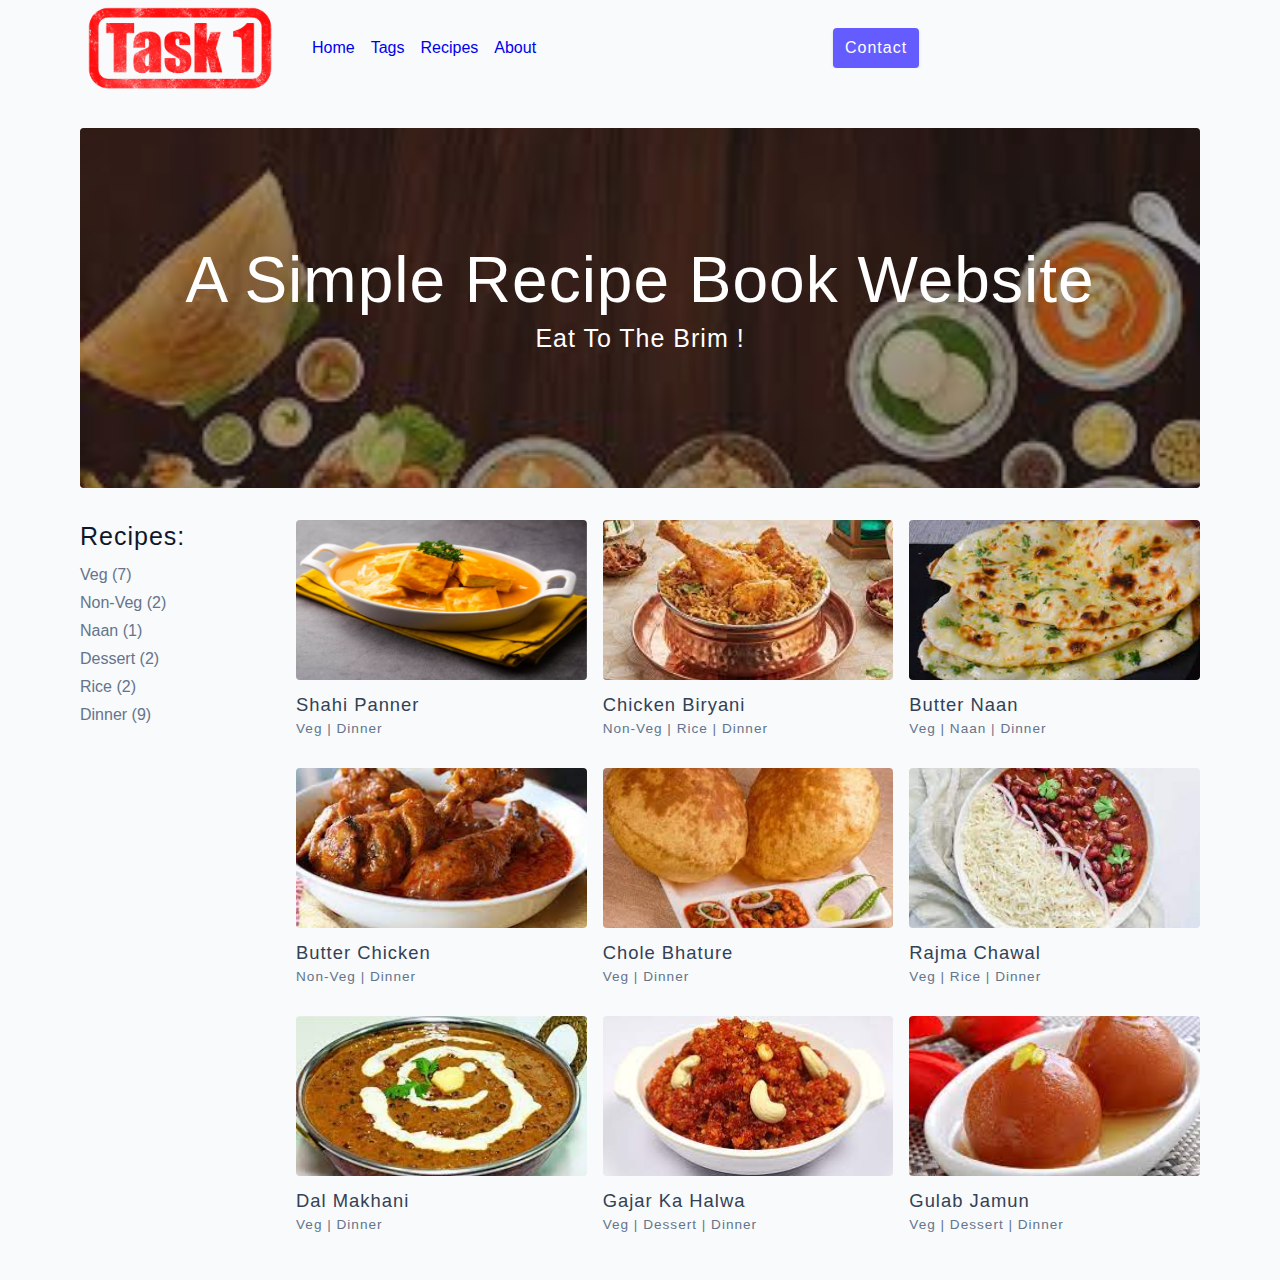
<file: Task1/index.html>
<!DOCTYPE html>
<html lang="en">
  <head>
    <meta charset="UTF-8" />
    <meta http-equiv="X-UA-Compatible" content="IE=edge" />
    <meta name="viewport" content="width=device-width, initial-scale=1.0" />
    <title>Task 1</title>
    
    <!-- normalize -->
    <link rel="stylesheet" href="./css/normalize.css" />
    <!-- font-awesome -->
    <link
      rel="stylesheet"
      href="https://cdnjs.cloudflare.com/ajax/libs/font-awesome/5.14.0/css/all.min.css"
    />
    <!-- main css -->
    <link rel="stylesheet" href="./css/styles.css" />
  </head>
  <body>
    <!-- nav  -->
    <nav class="navbar">
      <div class="nav-center">
        <div class="nav-header">
          <a href="index.html" class="nav-logo">
            <img src="./assets/Task-1-12-3-2023.png" alt="Recipe Site" />
          </a>
          <button class="nav-btn btn">
            <i class="fas fa-align-justify"></i>
          </button>
        </div>
        <div class="links">
          <a href="index.html" class="link"> Home </a>
          <a href="tags.html" class="link"> Tags </a>
          <a href="recipes.html" class="link"> Recipes </a>
          <a href="about.html" class="link"> About </a>

          <div class=" contact-links">
            <a  class="btn"> Contact </a>
          </div>
        </div>
      </div>
    </nav>
    <!-- end of nav -->
    <!-- main -->
    <main class="page">
      <!-- header -->
      <header class="hero">
        <div class="hero-container">
          <div class="hero-text">
            <h1>A Simple Recipe Book Website</h1>
            <h4>Eat to the brim !</h4>
            
          </div>
        </div>
      </header>
      <!-- end of header -->
      <section class="recipes-container">
        <!-- tag container -->
        <div class="tags-container">
          <h4>Recipes: </h4>
          <div class="tags-list">
            <a href="tag-template1.html">Veg (7)</a>
            <a href="tag-template2.html">Non-Veg (2)</a>
            <a href="tag-template3.html">Naan (1)</a>
            <a href="tag-template4.html">Dessert (2)</a>
            <a href="tag-template5.html">Rice (2)</a>
            <a href="tag-template6.html">Dinner (9)</a>
          </div>
        </div>
        <!-- end of tag container -->
        <!-- recipes list -->
        <div class="recipes-list">
          <!-- single recipe 1-->
          <a href="single-recipe.html" class="recipe">
            <img
              src="./assets/recipes/06_2023-shahi_panner_recipe.jpeg"
              class="img recipe-img"
              alt=""
            />
            <h5>Shahi Panner</h5>
            <p>Veg | Dinner</p>
          </a>
          <!-- end of single recipe 1-->
          <!-- single recipe 2-->
        <a href="single-recipe.html" class="recipe">
          <img
            src="./assets/recipes/Chicken-Biryani.jpeg"
            class="img recipe-img"
            alt=""
          />
          <h5>Chicken Biryani</h5>
          <p>Non-Veg | Rice | Dinner</p>
        </a>
        <!-- end of single recipe 2-->
          <!-- single recipe 3-->
          <a href="single-recipe.html" class="recipe">
            <img
              src="./assets/recipes/Butter-Naan.jpeg"
              class="img recipe-img"
              alt=""
            />
            <h5>Butter Naan</h5>
            <p>Veg | Naan | Dinner</p>
          </a>
          <!-- end of single recipe 3-->
          <!-- single recipe 4-->
          <a href="single-recipe.html" class="recipe">
            <img
              src="./assets/recipes/Butter-Chicken.jpeg"
              class="img recipe-img"
              alt=""
            />
            <h5>Butter Chicken</h5>
            <p>Non-Veg | Dinner</p>
          </a>
          <!-- end of single recipe 4-->
        
        <!-- single recipe 5-->
        <a href="single-recipe.html" class="recipe">
          <img
            src="./assets/recipes/Chole-Bhature.jpeg"
            class="img recipe-img"
            alt=""
          />
          <h5>Chole Bhature</h5>
          <p>Veg | Dinner</p>
        </a>
        <!-- end of single recipe5 -->
        <!-- single recipe 6-->
        <a href="single-recipe.html" class="recipe">
          <img
            src="./assets/recipes/Rajma-Chawal.jpeg"
            class="img recipe-img"
            alt=""
          />
          <h5>Rajma Chawal</h5>
          <p>Veg | Rice | Dinner</p>
        </a>
        <!-- end of single recipe 6-->
        <!-- single recipe 7-->
        <a href="single-recipe.html" class="recipe">
          <img
            src="./assets/recipes/Dal-Makhani.jpeg"
            class="img recipe-img"
            alt=""
          />
          <h5>Dal Makhani</h5>
          <p>Veg | Dinner</p>
        </a>
        <!-- end of single recipe 7-->
        <!-- single recipe 8-->
        <a href="single-recipe.html" class="recipe">
          <img
            src="./assets/recipes/Gajar-ka-Halwa.jpeg"
            class="img recipe-img"
            alt=""
          />
          <h5>Gajar ka Halwa</h5>
          <p>Veg | Dessert | Dinner</p>
        </a>
        <!-- end of single recipe 8-->
        <!-- single recipe 9-->
        <a href="single-recipe.html" class="recipe">
          <img
            src="./assets/recipes/Gulab-Jamun.jpeg"
            class="img recipe-img"
            alt=""
          />
          <h5>Gulab Jamun</h5>
          <p>Veg | Dessert | Dinner</p>
        </a>
        <!-- end of single recipe 9-->
      </section>
    </main>
    <!-- end of main -->
    <script src="js\script.js"></script>
  </body>
</html>
</file>
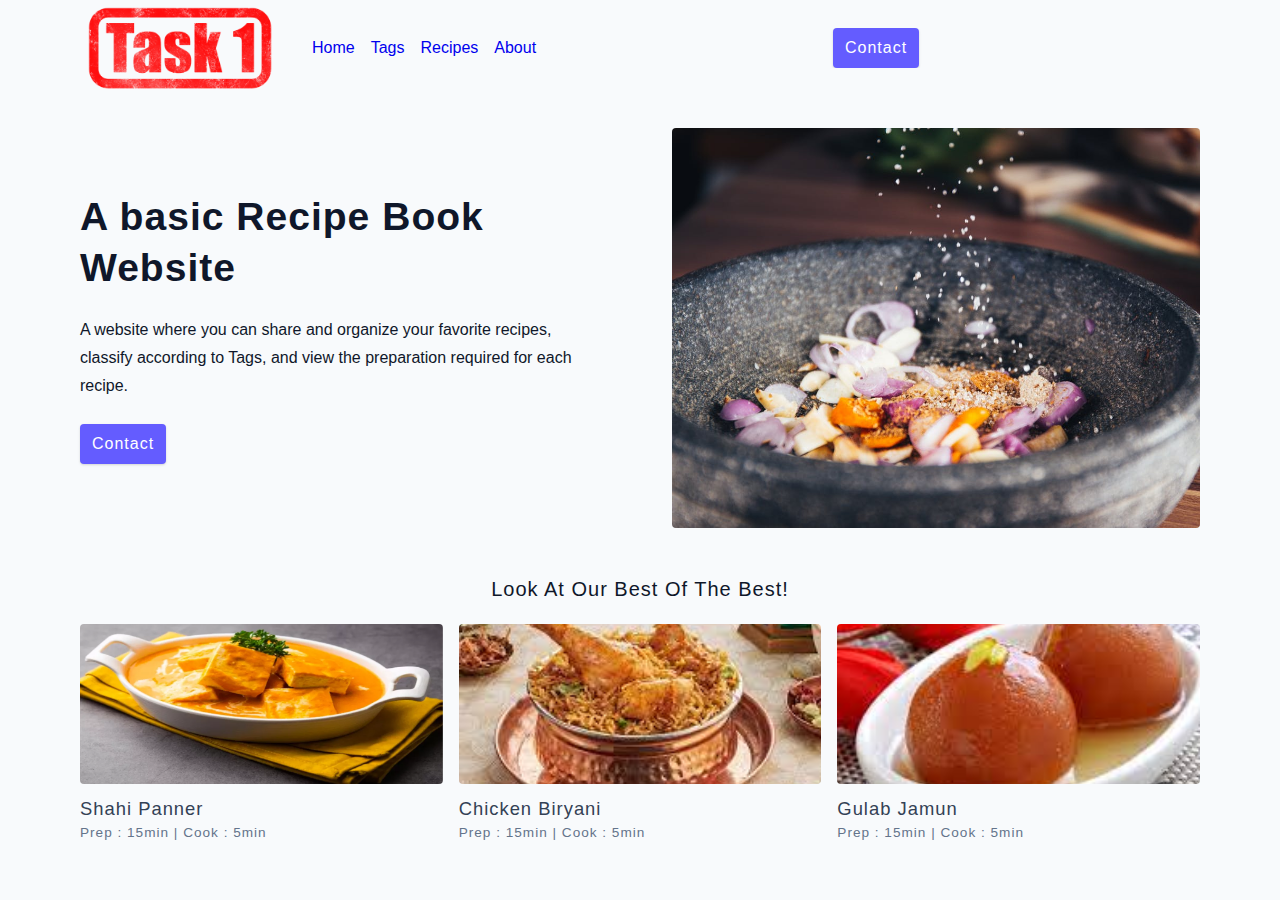
<file: Task1/about.html>
<!DOCTYPE html>
<html lang="en">
  <head>
    <meta charset="UTF-8" />
    <meta http-equiv="X-UA-Compatible" content="IE=edge" />
    <meta name="viewport" content="width=device-width, initial-scale=1.0" />
    <title>About</title>
    <!-- normalize -->
    <link rel="stylesheet" href="./css/normalize.css" />
    <!-- font-awesome -->
    <link
      rel="stylesheet"
      href="https://cdnjs.cloudflare.com/ajax/libs/font-awesome/5.14.0/css/all.min.css"
    />
    <!-- main css -->
    <link rel="stylesheet" href="./css/styles.css" />
  </head>
  <body>
    <!-- nav  -->
    <nav class="navbar">
      <div class="nav-center">
        <div class="nav-header">
          <a href="index.html" class="nav-logo">
            <img src="./assets/Task-1-12-3-2023.png" alt="Recipe Site" />
          </a>
          <button class="nav-btn btn">
            <i class="fas fa-align-justify"></i>
          </button>
        </div>
        <div class="links">
          <a href="index.html" class="link"> Home </a>
          <a href="tags.html" class="link"> Tags </a>
          <a href="recipes.html" class="link"> Recipes </a>
          <a href="about.html" class="link"> About </a>

          <div class=" contact-links">
            <a class="btn"> Contact </a>
          </div>
        </div>
      </div>
    </nav>
    <!-- end of nav -->
    <main class="page">
      <section class="about-page">
        <article>
          <h2>A basic Recipe Book Website</h2>
          <p>
            A website where you can share and organize your
            favorite recipes, classify according to Tags, and view the preparation required
            for each recipe.
          </p>
          <a class="btn"> contact </a>
        </article>
        <!-- needs fixes -->
        <img
          src="./assets/about.jpeg"
          alt="Person Pouring Salt in Bowl"
          class="img about-img"
        />
      </section>
      <section class="featured-recipes">
        <h5 class="featured-title">Look At our Best of the Best!</h5>
        <div class="recipes-list">
          <!-- single recipe 1-->
          <a href="single-recipe.html" class="recipe">
            <img
              src="./assets/recipes/06_2023-shahi_panner_recipe.jpeg"
              class="img recipe-img"
              alt=""
            />
            <h5>Shahi Panner</h5>
            <p>Prep : 15min | Cook : 5min</p>
          </a>
          <!-- end of single recipe 1-->
          <!-- single recipe 2-->
        <a href="single-recipe.html" class="recipe">
          <img
            src="./assets/recipes/Chicken-Biryani.jpeg"
            class="img recipe-img"
            alt=""
          />
          <h5>Chicken Biryani</h5>
          <p>Prep : 15min | Cook : 5min</p>
        </a>
        <!-- end of single recipe 2-->
          <!-- single recipe 9-->
        <a href="single-recipe.html" class="recipe">
          <img
            src="./assets/recipes/Gulab-Jamun.jpeg"
            class="img recipe-img"
            alt=""
          />
          <h5>Gulab Jamun</h5>
          <p>Prep : 15min | Cook : 5min</p>
        </a>
        <!-- end of single recipe 9-->
        </div>
      </section>
    </main>
    <script src="./js/script.js"></script>
  </body>
</html>
</file>
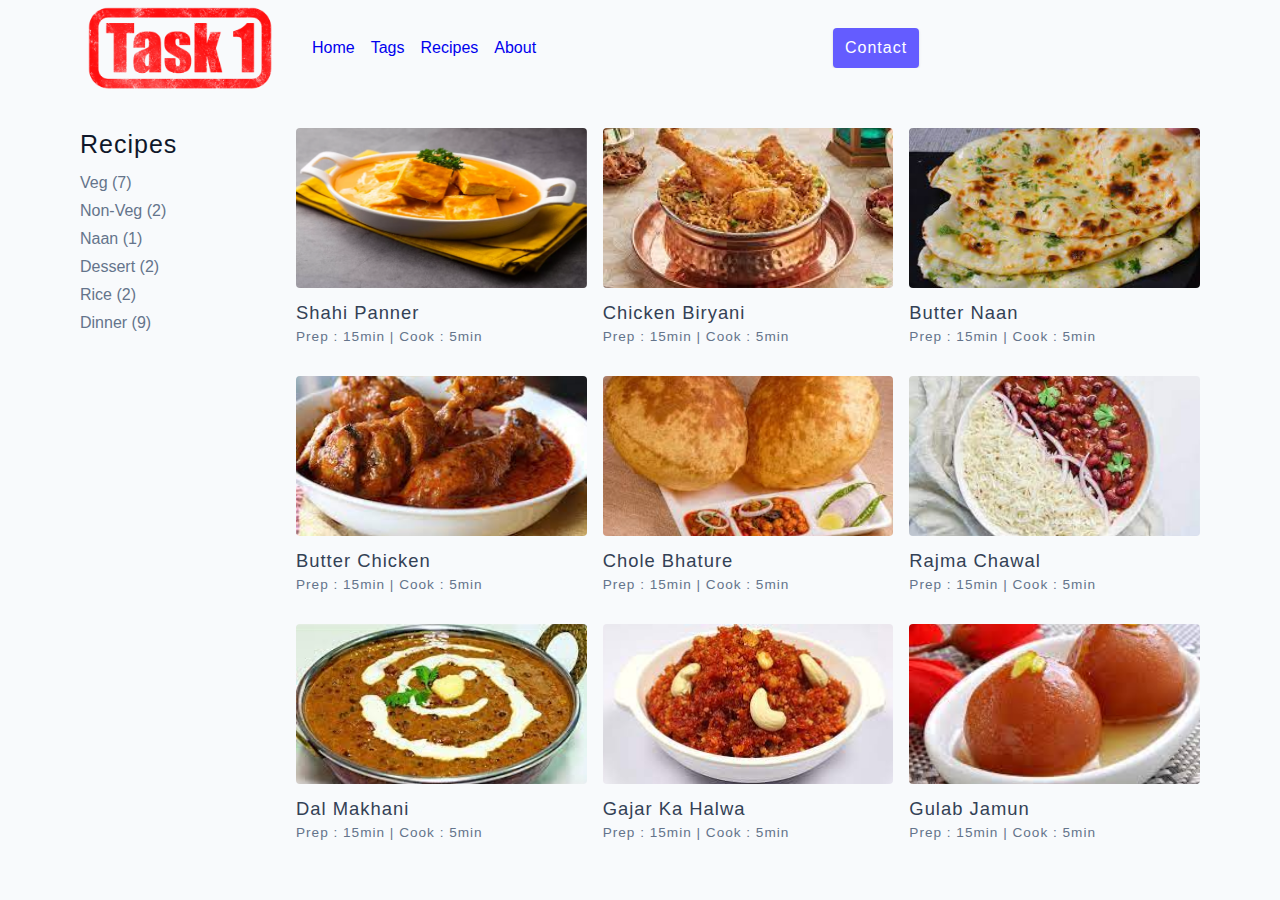
<file: Task1/recipes.html>
<!DOCTYPE html>
<html lang="en">
  <head>
    <meta charset="UTF-8" />
    <meta http-equiv="X-UA-Compatible" content="IE=edge" />
    <meta name="viewport" content="width=device-width, initial-scale=1.0" />
    <title>Recipes</title>
    <!-- favicon -->
    <link rel="shortcut icon" href="./assets/favicon.ico" type="image/x-icon" />
    <!-- normalize -->
    <link rel="stylesheet" href="./css/normalize.css" />
    <!-- font-awesome -->
    <link
      rel="stylesheet"
      href="https://cdnjs.cloudflare.com/ajax/libs/font-awesome/5.14.0/css/all.min.css"
    />
    <!-- main css -->
    <link rel="stylesheet" href="./css/styles.css" />
  </head>
  <body>
    <!-- nav  -->
    <nav class="navbar">
      <div class="nav-center">
        <div class="nav-header">
          <a href="index.html" class="nav-logo">
            <img src="./assets/Task-1-12-3-2023.png" alt="Recipe Site" />
          </a>
          <button class="nav-btn btn">
            <i class="fas fa-align-justify"></i>
          </button>
        </div>
        <div class="links">
          <a href="index.html" class="link"> Home </a>
          <a href="tags.html" class="link"> Tags </a>
          <a href="recipes.html" class="link"> Recipes </a>
          <a href="about.html" class="link"> About </a>

          <div class=" contact-links">
            <a class="btn"> Contact </a>
          </div>
        </div>
      </div>
    </nav>
    <!-- end of nav -->
    <!-- main -->
    <main class="page">
      <section class="recipes-container">
        <!-- tag container -->
        <div class="tags-container">
          <h4>recipes</h4>
          <div class="tags-list">
            <a href="tag-template1.html">Veg (7)</a>
            <a href="tag-template2.html">Non-Veg (2)</a>
            <a href="tag-template3.html">Naan (1)</a>
            <a href="tag-template4.html">Dessert (2)</a>
            <a href="tag-template5.html">Rice (2)</a>
            <a href="tag-template6.html">Dinner (9)</a>
          </div>
        </div>
        <!-- end of tag container -->
        <!-- recipes list -->
        <div class="recipes-list">
          <!-- single recipe 1-->
          <a href="single-recipe.html" class="recipe">
            <img
              src="./assets/recipes/06_2023-shahi_panner_recipe.jpeg"
              class="img recipe-img"
              alt=""
            />
            <h5>Shahi Panner</h5>
            <p>Prep : 15min | Cook : 5min</p>
          </a>
          <!-- end of single recipe 1-->
          <!-- single recipe 2-->
        <a href="single-recipe.html" class="recipe">
          <img
            src="./assets/recipes/Chicken-Biryani.jpeg"
            class="img recipe-img"
            alt=""
          />
          <h5>Chicken Biryani</h5>
          <p>Prep : 15min | Cook : 5min</p>
        </a>
        <!-- end of single recipe 2-->
          <!-- single recipe 3-->
          <a href="single-recipe.html" class="recipe">
            <img
              src="./assets/recipes/Butter-Naan.jpeg"
              class="img recipe-img"
              alt=""
            />
            <h5>Butter Naan</h5>
            <p>Prep : 15min | Cook : 5min</p>
          </a>
          <!-- end of single recipe 3-->
          <!-- single recipe 4-->
          <a href="single-recipe.html" class="recipe">
            <img
              src="./assets/recipes/Butter-Chicken.jpeg"
              class="img recipe-img"
              alt=""
            />
            <h5>Butter Chicken</h5>
            <p>Prep : 15min | Cook : 5min</p>
          </a>
          <!-- end of single recipe 4-->
        
        <!-- single recipe 5-->
        <a href="single-recipe.html" class="recipe">
          <img
            src="./assets/recipes/Chole-Bhature.jpeg"
            class="img recipe-img"
            alt=""
          />
          <h5>Chole Bhature</h5>
          <p>Prep : 15min | Cook : 5min</p>
        </a>
        <!-- end of single recipe5 -->
        <!-- single recipe 6-->
        <a href="single-recipe.html" class="recipe">
          <img
            src="./assets/recipes/Rajma-Chawal.jpeg"
            class="img recipe-img"
            alt=""
          />
          <h5>Rajma Chawal</h5>
          <p>Prep : 15min | Cook : 5min</p>
        </a>
        <!-- end of single recipe 6-->
        <!-- single recipe 7-->
        <a href="single-recipe.html" class="recipe">
          <img
            src="./assets/recipes/Dal-Makhani.jpeg"
            class="img recipe-img"
            alt=""
          />
          <h5>Dal Makhani</h5>
          <p>Prep : 15min | Cook : 5min</p>
        </a>
        <!-- end of single recipe 7-->
        <!-- single recipe 8-->
        <a href="single-recipe.html" class="recipe">
          <img
            src="./assets/recipes/Gajar-ka-Halwa.jpeg"
            class="img recipe-img"
            alt=""
          />
          <h5>Gajar ka Halwa</h5>
          <p>Prep : 15min | Cook : 5min</p>
        </a>
        <!-- end of single recipe 8-->
        <!-- single recipe 9-->
        <a href="single-recipe.html" class="recipe">
          <img
            src="./assets/recipes/Gulab-Jamun.jpeg"
            class="img recipe-img"
            alt=""
          />
          <h5>Gulab Jamun</h5>
          <p>Prep : 15min | Cook : 5min</p>
        </a>
        <!-- end of single recipe 9-->
        </div>
      </section>
    </main>
    <!-- end of main -->
    <script src="./js/script.js"></script>
  </body>
</html>
</file>
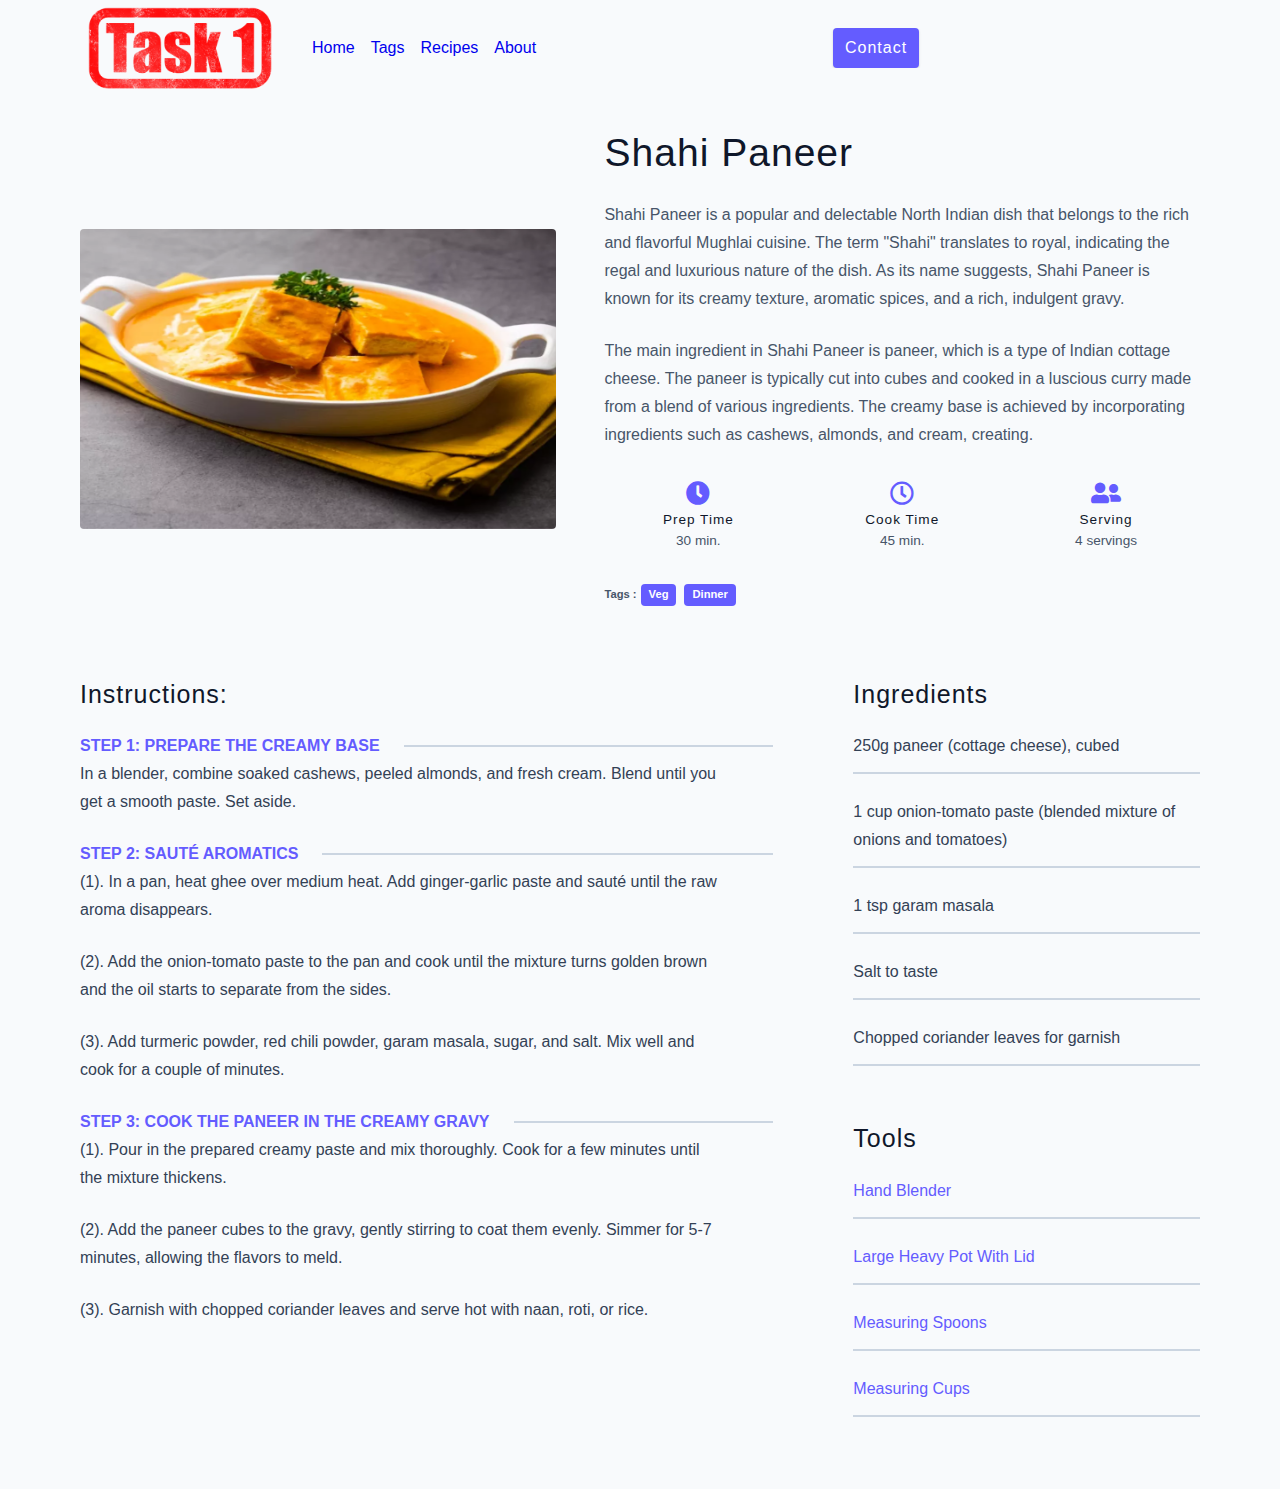
<file: Task1/single-recipe.html>
<!DOCTYPE html>
<html lang="en">
  <head>
    <meta charset="UTF-8" />
    <meta http-equiv="X-UA-Compatible" content="IE=edge" />
    <meta name="viewport" content="width=device-width, initial-scale=1.0" />
    <title>Shahi Panner</title>
    <!-- normalize -->
    <link rel="stylesheet" href="./css/normalize.css" />
    <!-- font-awesome -->
    <link
      rel="stylesheet"
      href="https://cdnjs.cloudflare.com/ajax/libs/font-awesome/5.14.0/css/all.min.css"
    />
    <!-- main css -->
    <link rel="stylesheet" href="./css/styles.css" />
  </head>
  <body>
    <!-- nav  -->
    <nav class="navbar">
      <div class="nav-center">
        <div class="nav-header">
          <a href="index.html" class="nav-logo">
            <img src="./assets/Task-1-12-3-2023.png" alt="Recipe Site" />
          </a>
          <button class="nav-btn btn">
            <i class="fas fa-align-justify"></i>
          </button>
        </div>
        <div class="links">
          <div class="links">
            <a href="index.html" class="link"> Home </a>
            <a href="tags.html" class="link"> Tags </a>
            <a href="recipes.html" class="link"> Recipes </a>
            <a href="about.html" class="link"> About </a>
  
            <div class=" contact-links">
              <a  class="btn"> Contact </a>
          </div>
        </div>
      </div>
    </nav>
    <!-- end of nav -->
    <main class="page">
      <div class="recipe-page">
        <section class="recipe-hero">
          <img
            src="./assets/recipes/06_2023-shahi_panner_recipe.jpeg"
            class="img recipe-hero-img"
          />
          <article class="recipe-info">
            <h2>Shahi Paneer</h2>
            <p>
              Shahi Paneer is a popular and delectable North Indian dish that belongs to the rich
              and flavorful Mughlai cuisine. The term "Shahi" translates to royal, indicating the
              regal and luxurious nature of the dish. As its name suggests, Shahi Paneer is known
              for its creamy texture, aromatic spices, and a rich, indulgent gravy.
            </p>
            <p>
              The main ingredient in Shahi Paneer is paneer, which is a type of Indian cottage
               cheese. The paneer is typically cut into cubes and cooked in a luscious curry made
                from a blend of various ingredients. The creamy base is achieved by incorporating
                 ingredients such as cashews, almonds, and cream, creating.
            </p>
            <div class="recipe-icons">
              <article>
                <i class="fas fa-clock"></i>
                <h5>prep time</h5>
                <p>30 min.</p>
              </article>
              <article>
                <i class="far fa-clock"></i>
                <h5>cook time</h5>
                <p>45 min.</p>
              </article>
              <article>
                <i class="fas fa-user-friends"></i>
                <h5>serving</h5>
                <p>4 servings</p>
              </article>
            </div>
            <p class="recipe-tags">
              Tags : <a href="tag-template1.html">Veg</a>
              <a href="tag-template6.html">Dinner</a>
            </p>
          </article>
        </section>
        <!-- content -->
        <section class="recipe-content">
          <article>
            <h4>instructions:</h4>
            <!-- single instruction -->
            <div class="single-instruction">
              <header>
                <p>Step 1: Prepare the Creamy Base</p>
                <div></div>
              </header>
              <p>
                In a blender, combine soaked cashews, peeled almonds, and fresh cream.
                 Blend until you get a smooth paste. Set aside.
              </p>
            </div>
            <!-- end of single instruction -->
            <!-- single instruction -->
            <div class="single-instruction">
              <header>
                <p>Step 2: Sauté Aromatics</p>
                <div></div>
              </header>
              <p>
                (1). In a pan, heat ghee over medium heat. Add ginger-garlic paste and sauté until the raw
                aroma disappears.</p>
              <p>
                (2). Add the onion-tomato paste to the pan and cook until the mixture turns golden brown and
                the oil starts to separate from the sides.</p>
              <p>
                (3). Add turmeric powder, red chili powder, garam masala, sugar, and salt. Mix well and cook 
                for a couple of minutes.
              </p>
            </div>
            <!-- end of single instruction -->
            <!-- single instruction -->
            <div class="single-instruction">
              <header>
                <p>Step 3: Cook the Paneer in the Creamy Gravy</p>
                <div></div>
              </header>
              <p>
                (1). Pour in the prepared creamy paste and mix thoroughly. Cook for a few minutes until 
                the mixture thickens. </p>
               <p>
                (2). Add the paneer cubes to the gravy, gently stirring to coat them evenly. Simmer for
                 5-7 minutes, allowing the flavors to meld.</p>
                <p>
                (3). Garnish with chopped coriander leaves and serve hot with naan, roti, or rice.
              </p>
            </div>
            <!-- end of single instruction -->
          </article>
          <article class="second-column">
            <div>
              <h4>ingredients</h4>
              <p class="single-ingredient">250g paneer (cottage cheese), cubed</p>
              <p class="single-ingredient">1 cup onion-tomato paste (blended mixture of onions and tomatoes)</p>
              <p class="single-ingredient">1 tsp garam masala</p>
              <p class="single-ingredient">Salt to taste</p>
              <p class="single-ingredient">Chopped coriander leaves for garnish</p>
            </div>
            <div>
              <h4>tools</h4>
              <p class="single-tool">Hand Blender</p>
              <p class="single-tool">Large Heavy Pot With Lid</p>
              <p class="single-tool">Measuring Spoons</p>
              <p class="single-tool">Measuring Cups</p>
            </div>
          </article>
        </section>
      </div>
    </main>
    <script src="./js/script.js"></script>
  </body>
</html>
</file>
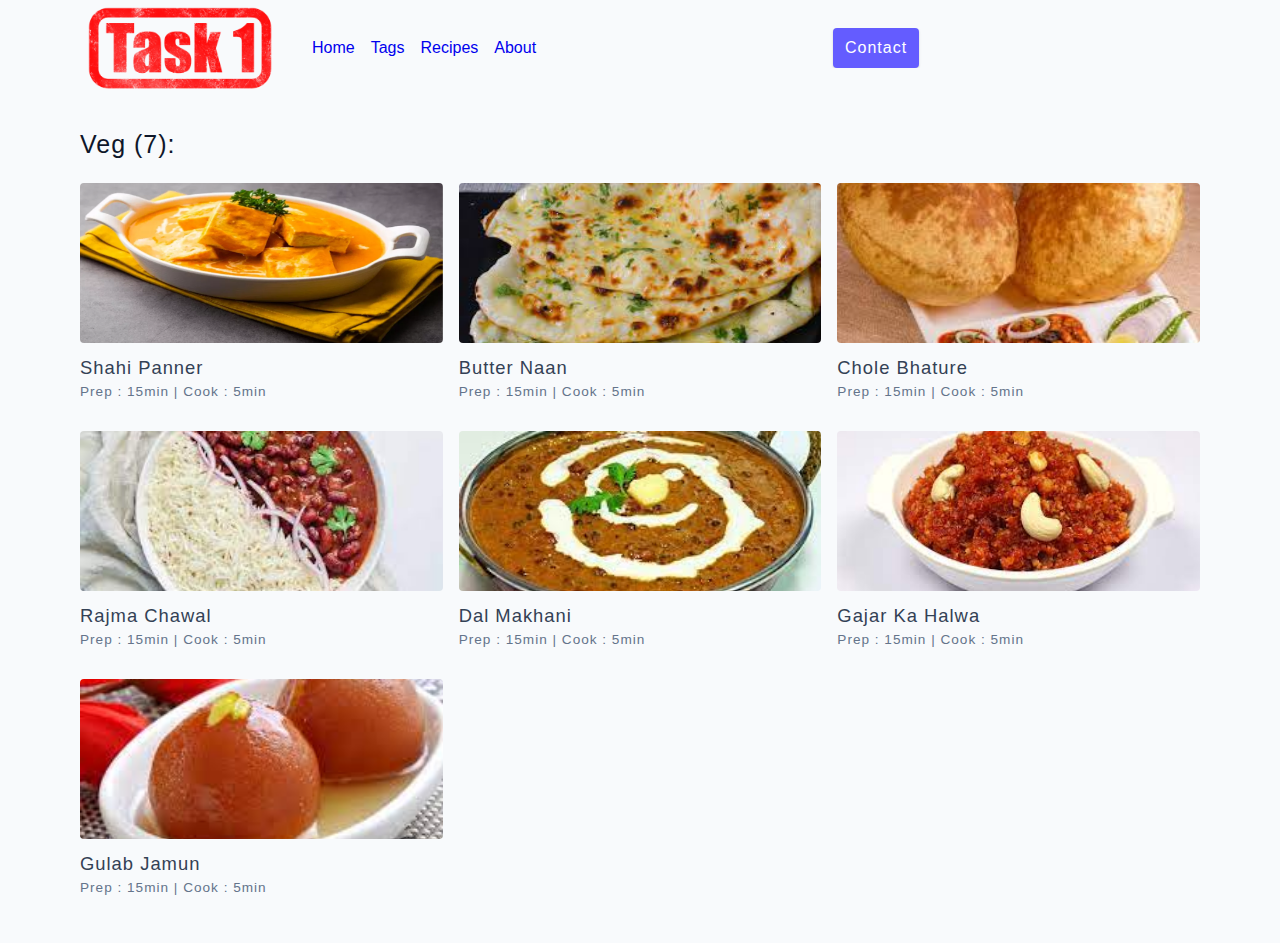
<file: Task1/tag-template1.html>
<!DOCTYPE html>
<html lang="en">
  <head>
    <meta charset="UTF-8" />
    <meta http-equiv="X-UA-Compatible" content="IE=edge" />
    <meta name="viewport" content="width=device-width, initial-scale=1.0" />
    <title>Tag: Veg</title>
    <!-- favicon -->
    <link rel="shortcut icon" href="./assets/favicon.ico" type="image/x-icon" />
    <!-- normalize -->
    <link rel="stylesheet" href="./css/normalize.css" />
    <!-- font-awesome -->
    <link
      rel="stylesheet"
      href="https://cdnjs.cloudflare.com/ajax/libs/font-awesome/5.14.0/css/all.min.css"
    />
    <!-- main css -->
    <link rel="stylesheet" href="./css/styles.css" />
  </head>
  <body>
    <!-- nav  -->
    <nav class="navbar">
      <div class="nav-center">
        <div class="nav-header">
          <a href="index.html" class="nav-logo">
            <img src="./assets/Task-1-12-3-2023.png" alt="Recipe Site" />
          </a>
          <button class="nav-btn btn">
            <i class="fas fa-align-justify"></i>
          </button>
        </div>
        <div class="links">
          <a href="index.html" class="link"> Home </a>
          <a href="tags.html" class="link"> Tags </a>
          <a href="recipes.html" class="link"> Recipes </a>
          <a href="about.html" class="link"> About </a>

          <div class=" contact-links">
            <a  class="btn"> Contact </a>
          </div>
        </div>
      </div>
    </nav>
    <!-- end of nav -->
    <main class="page">
      <div class="featured-recipes">
        <h4>Veg (7): </h4>
          <!-- recipes list -->
        <div class="recipes-list">
          <!-- single recipe 1-->
          <a href="single-recipe.html" class="recipe">
            <img
              src="./assets/recipes/06_2023-shahi_panner_recipe.jpeg"
              class="img recipe-img"
              alt=""
            />
            <h5>Shahi Panner</h5>
            <p>Prep : 15min | Cook : 5min</p>
          </a>
          <!-- end of single recipe 1-->
          <!-- single recipe 3-->
          <a href="single-recipe.html" class="recipe">
            <img
              src="./assets/recipes/Butter-Naan.jpeg"
              class="img recipe-img"
              alt=""
            />
            <h5>Butter Naan</h5>
            <p>Prep : 15min | Cook : 5min</p>
          </a>
          <!-- end of single recipe 3-->        
        <!-- single recipe 5-->
        <a href="single-recipe.html" class="recipe">
          <img
            src="./assets/recipes/Chole-Bhature.jpeg"
            class="img recipe-img"
            alt=""
          />
          <h5>Chole Bhature</h5>
          <p>Prep : 15min | Cook : 5min</p>
        </a>
        <!-- end of single recipe5 -->
        <!-- single recipe 6-->
        <a href="single-recipe.html" class="recipe">
          <img
            src="./assets/recipes/Rajma-Chawal.jpeg"
            class="img recipe-img"
            alt=""
          />
          <h5>Rajma Chawal</h5>
          <p>Prep : 15min | Cook : 5min</p>
        </a>
        <!-- end of single recipe 6-->
        <!-- single recipe 7-->
        <a href="single-recipe.html" class="recipe">
          <img
            src="./assets/recipes/Dal-Makhani.jpeg"
            class="img recipe-img"
            alt=""
          />
          <h5>Dal Makhani</h5>
          <p>Prep : 15min | Cook : 5min</p>
        </a>
        <!-- end of single recipe 7-->
        <!-- single recipe 8-->
        <a href="single-recipe.html" class="recipe">
          <img
            src="./assets/recipes/Gajar-ka-Halwa.jpeg"
            class="img recipe-img"
            alt=""
          />
          <h5>Gajar ka Halwa</h5>
          <p>Prep : 15min | Cook : 5min</p>
        </a>
        <!-- end of single recipe 8-->
        <!-- single recipe 9-->
        <a href="single-recipe.html" class="recipe">
          <img
            src="./assets/recipes/Gulab-Jamun.jpeg"
            class="img recipe-img"
            alt=""
          />
          <h5>Gulab Jamun</h5>
          <p>Prep : 15min | Cook : 5min</p>
        </a>
        <!-- end of single recipe 9-->
      </div> 
    </main>
    <script src="./js/script.js"></script>
  </body>
</html>
</file>
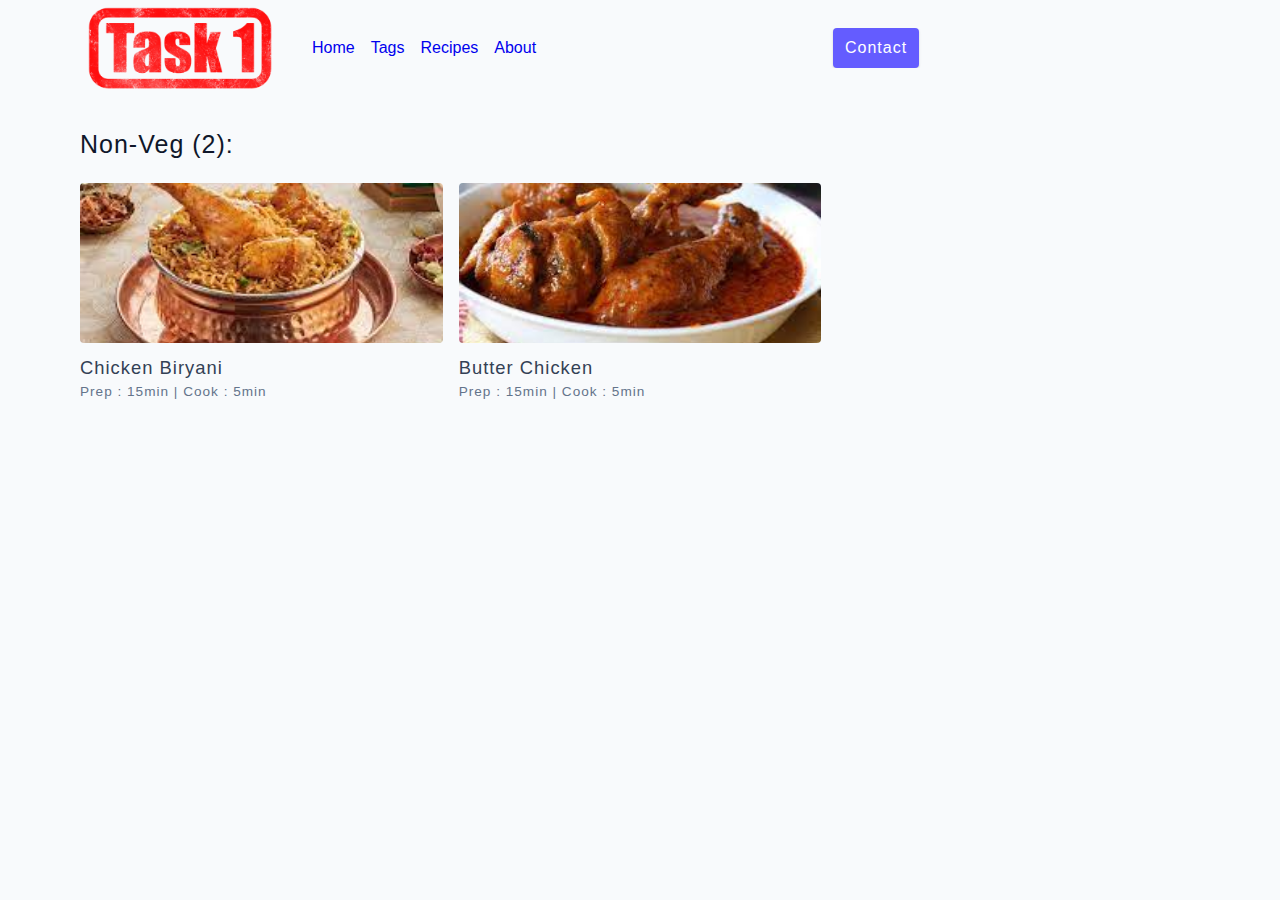
<file: Task1/tag-template2.html>
<!DOCTYPE html>
<html lang="en">
  <head>
    <meta charset="UTF-8" />
    <meta http-equiv="X-UA-Compatible" content="IE=edge" />
    <meta name="viewport" content="width=device-width, initial-scale=1.0" />
    <title>Tag: Non-Veg</title>
    <!-- favicon -->
    <link rel="shortcut icon" href="./assets/favicon.ico" type="image/x-icon" />
    <!-- normalize -->
    <link rel="stylesheet" href="./css/normalize.css" />
    <!-- font-awesome -->
    <link
      rel="stylesheet"
      href="https://cdnjs.cloudflare.com/ajax/libs/font-awesome/5.14.0/css/all.min.css"
    />
    <!-- main css -->
    <link rel="stylesheet" href="./css/styles.css" />
  </head>
  <body>
    <!-- nav  -->
    <nav class="navbar">
      <div class="nav-center">
        <div class="nav-header">
          <a href="index.html" class="nav-logo">
            <img src="./assets/Task-1-12-3-2023.png" alt="Recipe Site" />
          </a>
          <button class="nav-btn btn">
            <i class="fas fa-align-justify"></i>
          </button>
        </div>
        <div class="links">
          <a href="index.html" class="link"> Home </a>
          <a href="tags.html" class="link"> Tags </a>
          <a href="recipes.html" class="link"> Recipes </a>
          <a href="about.html" class="link"> About </a>

          <div class=" contact-links">
            <a  class="btn"> Contact </a>
          </div>
        </div>
      </div>
    </nav>
    <!-- end of nav -->
    <main class="page">
      <div class="featured-recipes">
        <h4>Non-Veg (2): </h4>
          <!-- recipes list -->
        <div class="recipes-list">
          <!-- single recipe 2-->
        <a href="single-recipe.html" class="recipe">
          <img
            src="./assets/recipes/Chicken-Biryani.jpeg"
            class="img recipe-img"
            alt=""
          />
          <h5>Chicken Biryani</h5>
          <p>Prep : 15min | Cook : 5min</p>
        </a>
        <!-- end of single recipe 2-->
          <!-- single recipe 4-->
          <a href="single-recipe.html" class="recipe">
            <img
              src="./assets/recipes/Butter-Chicken.jpeg"
              class="img recipe-img"
              alt=""
            />
            <h5>Butter Chicken</h5>
            <p>Prep : 15min | Cook : 5min</p>
          </a>
          <!-- end of single recipe 4-->
      </div>
          
    </main>
    <script src="./js/script.js"></script>
  </body>
</html>
</file>
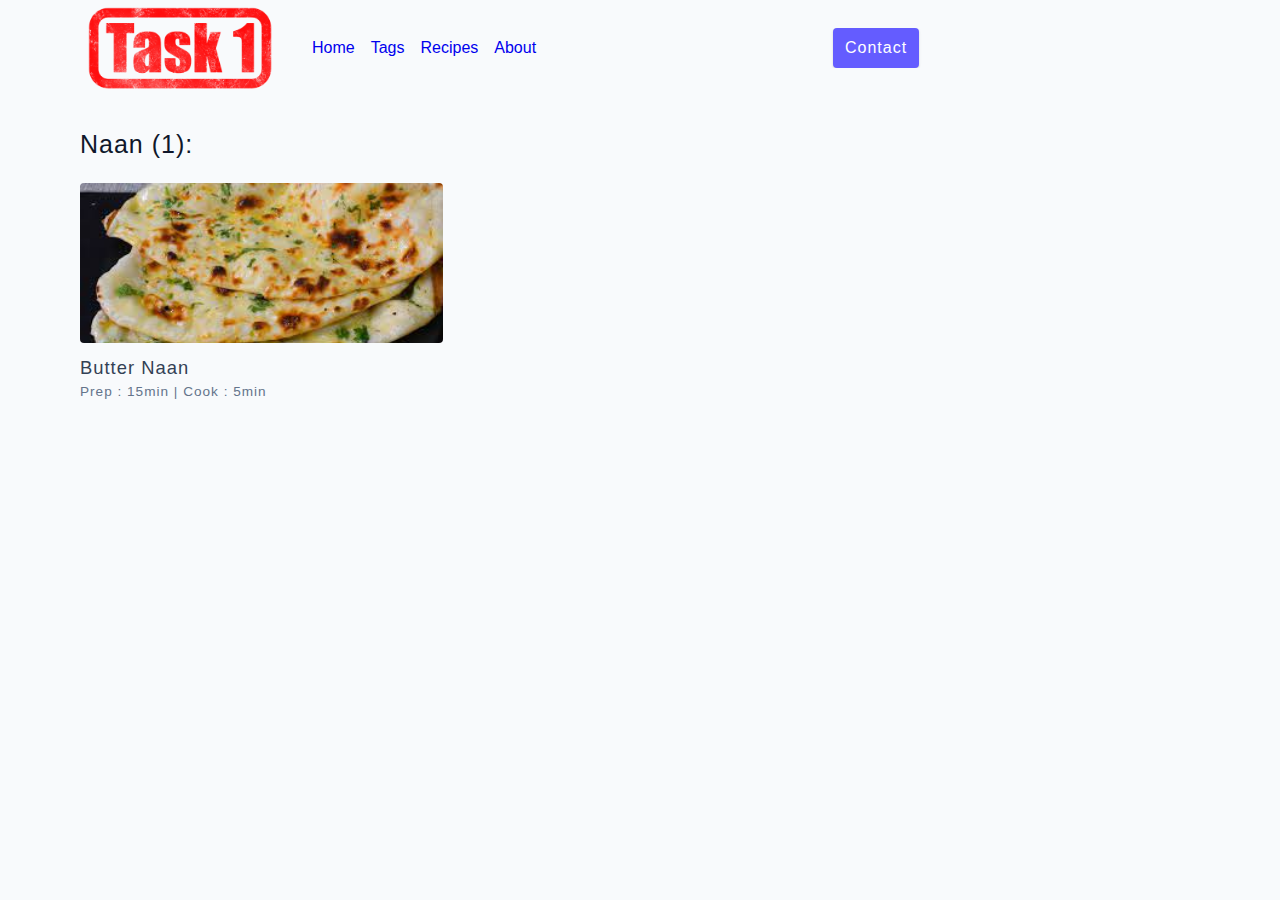
<file: Task1/tag-template3.html>
<!DOCTYPE html>
<html lang="en">
  <head>
    <meta charset="UTF-8" />
    <meta http-equiv="X-UA-Compatible" content="IE=edge" />
    <meta name="viewport" content="width=device-width, initial-scale=1.0" />
    <title>Tag: Naan</title>
    <!-- favicon -->
    <link rel="shortcut icon" href="./assets/favicon.ico" type="image/x-icon" />
    <!-- normalize -->
    <link rel="stylesheet" href="./css/normalize.css" />
    <!-- font-awesome -->
    <link
      rel="stylesheet"
      href="https://cdnjs.cloudflare.com/ajax/libs/font-awesome/5.14.0/css/all.min.css"
    />
    <!-- main css -->
    <link rel="stylesheet" href="./css/styles.css" />
  </head>
  <body>
    <!-- nav  -->
    <nav class="navbar">
      <div class="nav-center">
        <div class="nav-header">
          <a href="index.html" class="nav-logo">
            <img src="./assets/Task-1-12-3-2023.png" alt="Recipe Site" />
          </a>
          <button class="nav-btn btn">
            <i class="fas fa-align-justify"></i>
          </button>
        </div>
        <div class="links">
          <a href="index.html" class="link"> Home </a>
          <a href="tags.html" class="link"> Tags </a>
          <a href="recipes.html" class="link"> Recipes </a>
          <a href="about.html" class="link"> About </a>

          <div class=" contact-links">
            <a  class="btn"> Contact </a>
          </div>
        </div>
      </div>
    </nav>
    <!-- end of nav -->
    <main class="page">
      <div class="featured-recipes">
        <h4>Naan (1): </h4>
          <!-- recipes list -->
        <div class="recipes-list">
          <!-- single recipe 3-->
          <a href="single-recipe.html" class="recipe">
            <img
              src="./assets/recipes/Butter-Naan.jpeg"
              class="img recipe-img"
              alt=""
            />
            <h5>Butter Naan</h5>
            <p>Prep : 15min | Cook : 5min</p>
          </a>
          <!-- end of single recipe 3-->
      </div>
          
    </main>
    <script src="./js/script.js"></script>
  </body>
</html>
</file>
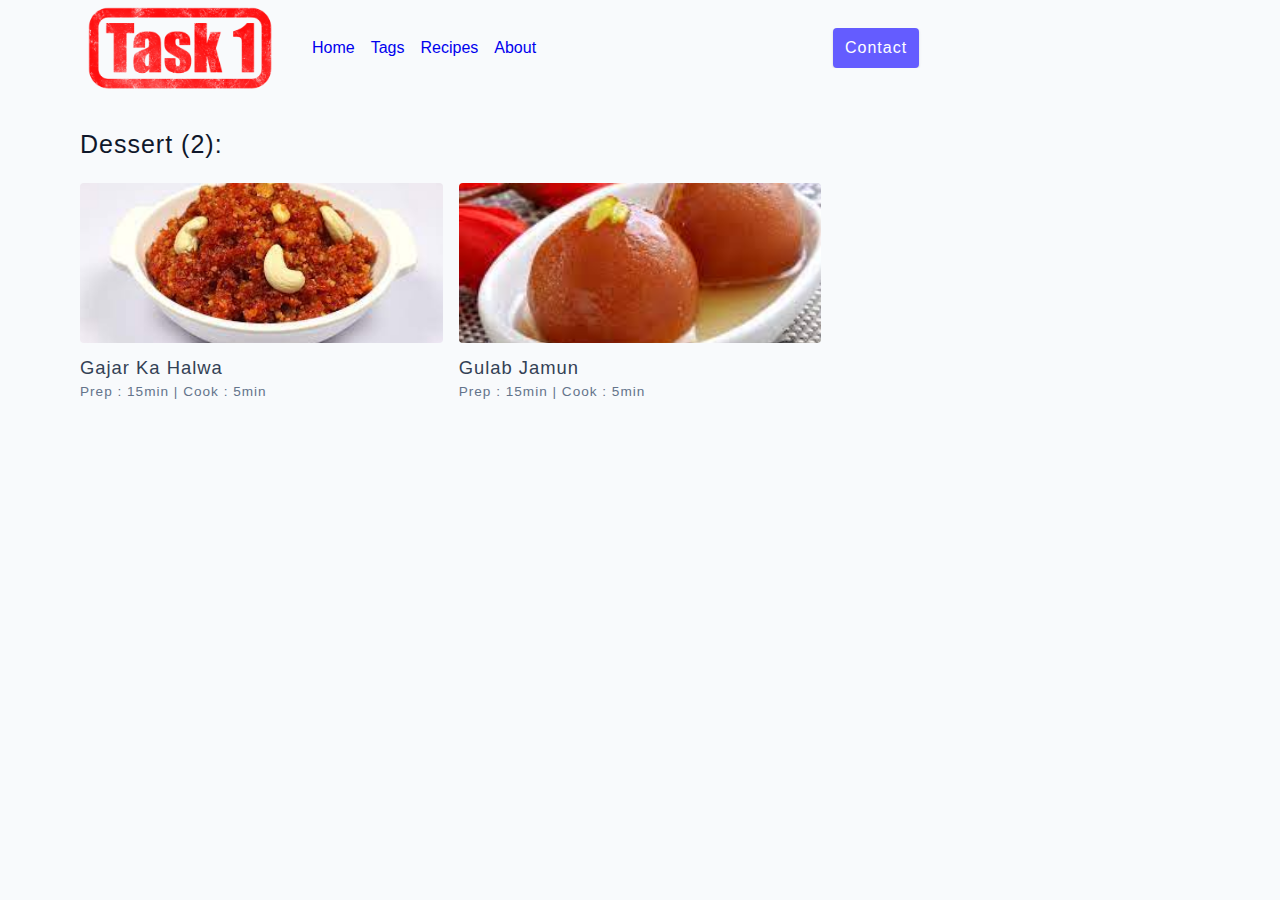
<file: Task1/tag-template4.html>
<!DOCTYPE html>
<html lang="en">
  <head>
    <meta charset="UTF-8" />
    <meta http-equiv="X-UA-Compatible" content="IE=edge" />
    <meta name="viewport" content="width=device-width, initial-scale=1.0" />
    <title>Tag: Dessert</title>
    <!-- favicon -->
    <link rel="shortcut icon" href="./assets/favicon.ico" type="image/x-icon" />
    <!-- normalize -->
    <link rel="stylesheet" href="./css/normalize.css" />
    <!-- font-awesome -->
    <link
      rel="stylesheet"
      href="https://cdnjs.cloudflare.com/ajax/libs/font-awesome/5.14.0/css/all.min.css"
    />
    <!-- main css -->
    <link rel="stylesheet" href="./css/styles.css" />
  </head>
  <body>
    <!-- nav  -->
    <nav class="navbar">
      <div class="nav-center">
        <div class="nav-header">
          <a href="index.html" class="nav-logo">
            <img src="./assets/Task-1-12-3-2023.png" alt="Recipe Site" />
          </a>
          <button class="nav-btn btn">
            <i class="fas fa-align-justify"></i>
          </button>
        </div>
        <div class="links">
          <a href="index.html" class="link"> Home </a>
          <a href="tags.html" class="link"> Tags </a>
          <a href="recipes.html" class="link"> Recipes </a>
          <a href="about.html" class="link"> About </a>

          <div class=" contact-links">
            <a  class="btn"> Contact </a>
          </div>
        </div>
      </div>
    </nav>
    <!-- end of nav -->
    <main class="page">
      <div class="featured-recipes">
        <h4>Dessert (2): </h4>
          <!-- recipes list -->
        <div class="recipes-list">
          <!-- single recipe 8-->
        <a href="single-recipe.html" class="recipe">
            <img
              src="./assets/recipes/Gajar-ka-Halwa.jpeg"
              class="img recipe-img"
              alt=""
            />
            <h5>Gajar ka Halwa</h5>
            <p>Prep : 15min | Cook : 5min</p>
          </a>
          <!-- end of single recipe 8-->
          <!-- single recipe 9-->
          <a href="single-recipe.html" class="recipe">
            <img
              src="./assets/recipes/Gulab-Jamun.jpeg"
              class="img recipe-img"
              alt=""
            />
            <h5>Gulab Jamun</h5>
            <p>Prep : 15min | Cook : 5min</p>
          </a>
          <!-- end of single recipe 9-->
      </div>
          
    </main>
    <script src="./js/script.js"></script>
  </body>
</html>
</file>
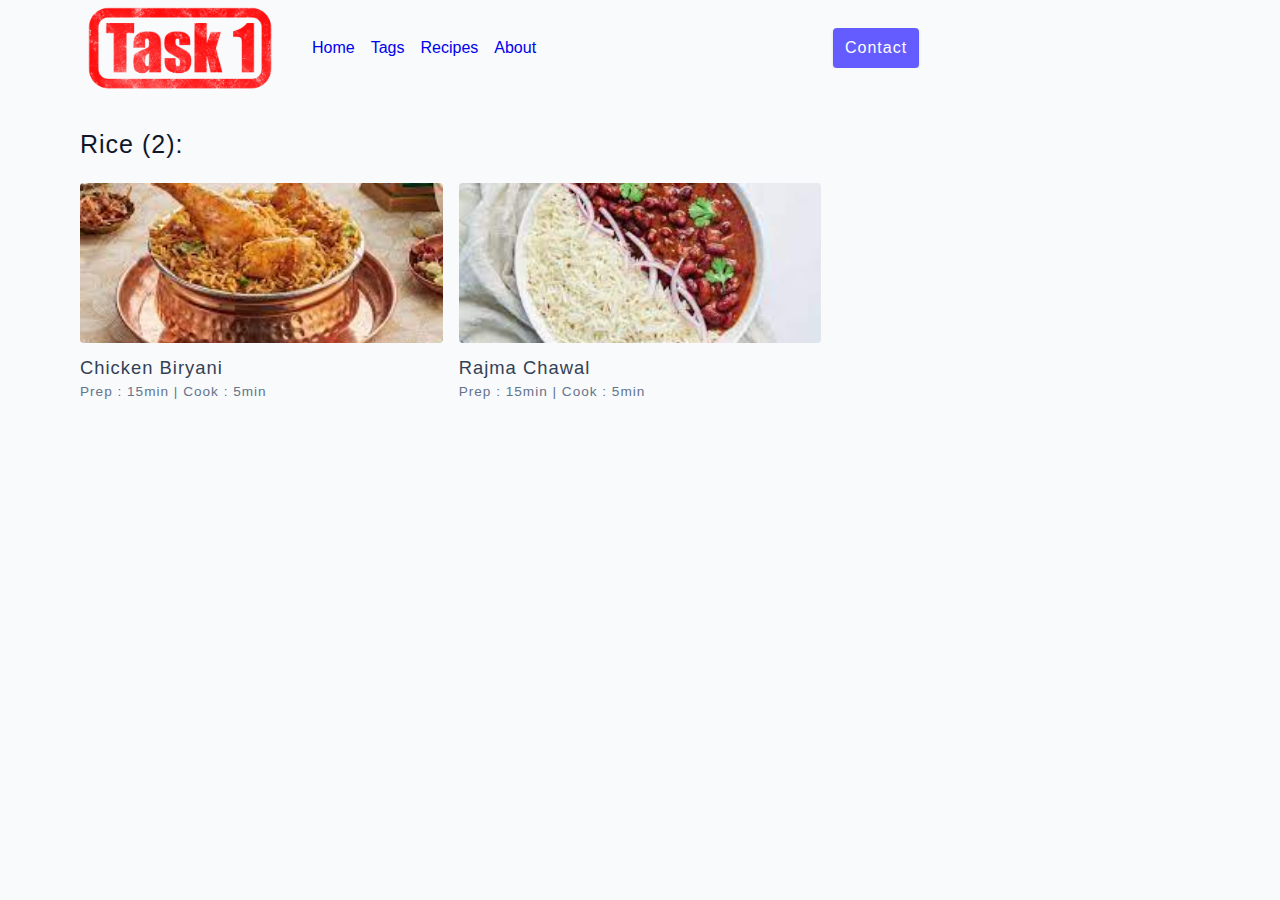
<file: Task1/tag-template5.html>
<!DOCTYPE html>
<html lang="en">
  <head>
    <meta charset="UTF-8" />
    <meta http-equiv="X-UA-Compatible" content="IE=edge" />
    <meta name="viewport" content="width=device-width, initial-scale=1.0" />
    <title>Tag: Rice</title>
    <!-- favicon -->
    <link rel="shortcut icon" href="./assets/favicon.ico" type="image/x-icon" />
    <!-- normalize -->
    <link rel="stylesheet" href="./css/normalize.css" />
    <!-- font-awesome -->
    <link
      rel="stylesheet"
      href="https://cdnjs.cloudflare.com/ajax/libs/font-awesome/5.14.0/css/all.min.css"
    />
    <!-- main css -->
    <link rel="stylesheet" href="./css/styles.css" />
  </head>
  <body>
    <!-- nav  -->
    <nav class="navbar">
      <div class="nav-center">
        <div class="nav-header">
          <a href="index.html" class="nav-logo">
            <img src="./assets/Task-1-12-3-2023.png" alt="Recipe Site" />
          </a>
          <button class="nav-btn btn">
            <i class="fas fa-align-justify"></i>
          </button>
        </div>
        <div class="links">
          <a href="index.html" class="link"> Home </a>
          <a href="tags.html" class="link"> Tags </a>
          <a href="recipes.html" class="link"> Recipes </a>
          <a href="about.html" class="link"> About </a>

          <div class=" contact-links">
            <a  class="btn"> Contact </a>
          </div>
        </div>
      </div>
    </nav>
    <!-- end of nav -->
    <main class="page">
      <div class="featured-recipes">
        <h4>Rice (2): </h4>
          <!-- recipes list -->
        <div class="recipes-list">
          <!-- single recipe 2-->
        <a href="single-recipe.html" class="recipe">
            <img
              src="./assets/recipes/Chicken-Biryani.jpeg"
              class="img recipe-img"
              alt=""
            />
            <h5>Chicken Biryani</h5>
            <p>Prep : 15min | Cook : 5min</p>
          </a>
          <!-- end of single recipe 2-->
          <!-- single recipe 6-->
        <a href="single-recipe.html" class="recipe">
            <img
              src="./assets/recipes/Rajma-Chawal.jpeg"
              class="img recipe-img"
              alt=""
            />
            <h5>Rajma Chawal</h5>
            <p>Prep : 15min | Cook : 5min</p>
          </a>
          <!-- end of single recipe 6-->

      </div>
          
    </main>
    <script src="./js/script.js"></script>
  </body>
</html>
</file>
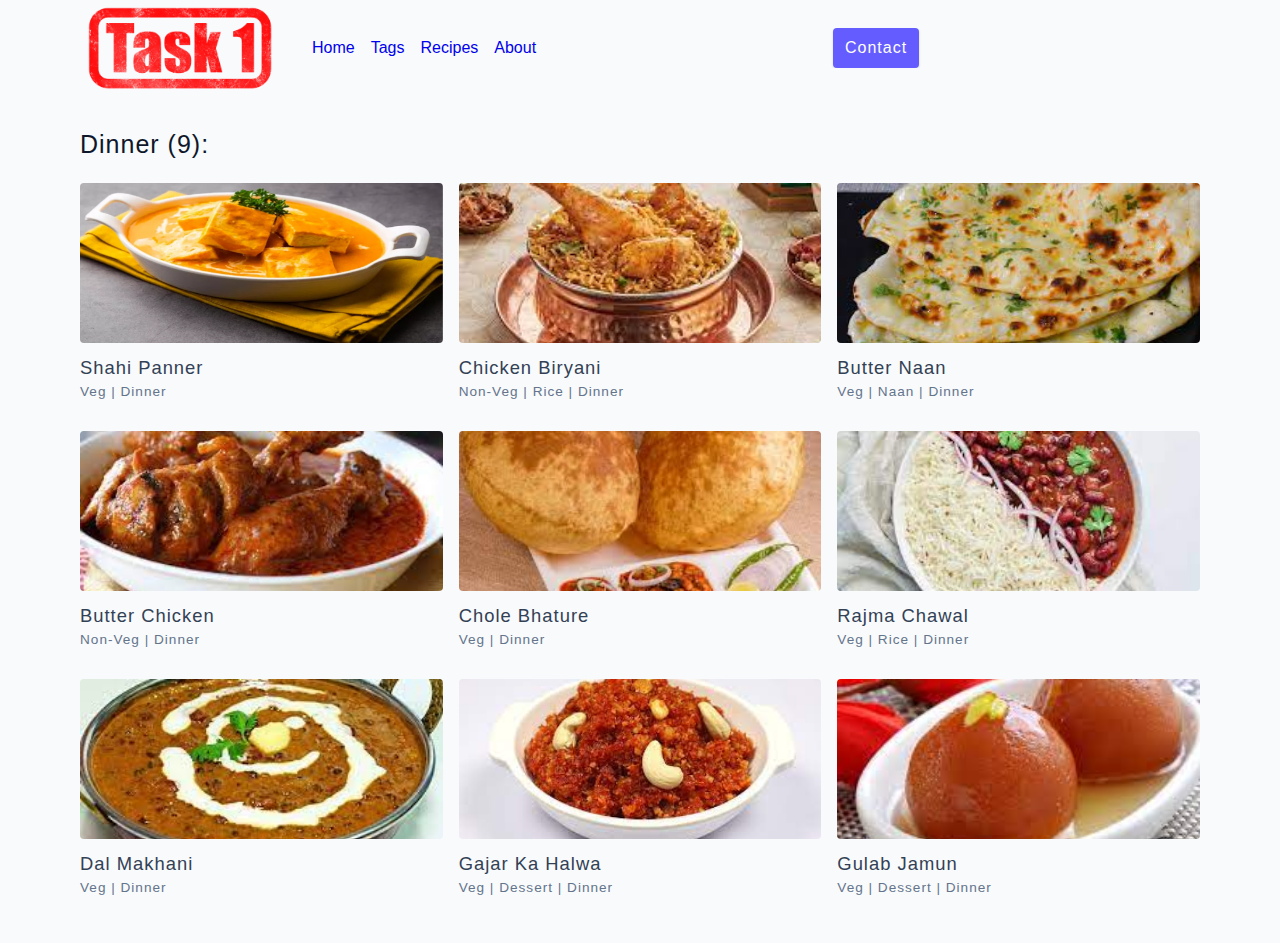
<file: Task1/tag-template6.html>
<!DOCTYPE html>
<html lang="en">
  <head>
    <meta charset="UTF-8" />
    <meta http-equiv="X-UA-Compatible" content="IE=edge" />
    <meta name="viewport" content="width=device-width, initial-scale=1.0" />
    <title>Tag: Dinner</title>
    <!-- favicon -->
    <link rel="shortcut icon" href="./assets/favicon.ico" type="image/x-icon" />
    <!-- normalize -->
    <link rel="stylesheet" href="./css/normalize.css" />
    <!-- font-awesome -->
    <link
      rel="stylesheet"
      href="https://cdnjs.cloudflare.com/ajax/libs/font-awesome/5.14.0/css/all.min.css"
    />
    <!-- main css -->
    <link rel="stylesheet" href="./css/styles.css" />
  </head>
  <body>
    <!-- nav  -->
    <nav class="navbar">
      <div class="nav-center">
        <div class="nav-header">
          <a href="index.html" class="nav-logo">
            <img src="./assets/Task-1-12-3-2023.png" alt="Recipe Site" />
          </a>
          <button class="nav-btn btn">
            <i class="fas fa-align-justify"></i>
          </button>
        </div>
        <div class="links">
          <a href="index.html" class="link"> Home </a>
          <a href="tags.html" class="link"> Tags </a>
          <a href="recipes.html" class="link"> Recipes </a>
          <a href="about.html" class="link"> About </a>

          <div class=" contact-links">
            <a class="btn"> Contact </a>
          </div>
        </div>
      </div>
    </nav>
    <!-- end of nav -->
    <main class="page">
      <div class="featured-recipes">
        <h4>Dinner (9): </h4>
          <!-- recipes list -->
        <div class="recipes-list">
          <!-- single recipe 1-->
          <a href="single-recipe.html" class="recipe">
            <img
              src="./assets/recipes/06_2023-shahi_panner_recipe.jpeg"
              class="img recipe-img"
              alt=""
            />
            <h5>Shahi Panner</h5>
            <p>Veg | Dinner</p>
          </a>
          <!-- end of single recipe 1-->
          <!-- single recipe 2-->
        <a href="single-recipe.html" class="recipe">
          <img
            src="./assets/recipes/Chicken-Biryani.jpeg"
            class="img recipe-img"
            alt=""
          />
          <h5>Chicken Biryani</h5>
          <p>Non-Veg | Rice | Dinner</p>
        </a>
        <!-- end of single recipe 2-->
          <!-- single recipe 3-->
          <a href="single-recipe.html" class="recipe">
            <img
              src="./assets/recipes/Butter-Naan.jpeg"
              class="img recipe-img"
              alt=""
            />
            <h5>Butter Naan</h5>
            <p>Veg | Naan | Dinner</p>
          </a>
          <!-- end of single recipe 3-->
          <!-- single recipe 4-->
          <a href="single-recipe.html" class="recipe">
            <img
              src="./assets/recipes/Butter-Chicken.jpeg"
              class="img recipe-img"
              alt=""
            />
            <h5>Butter Chicken</h5>
            <p>Non-Veg | Dinner</p>
          </a>
          <!-- end of single recipe 4-->
        
        <!-- single recipe 5-->
        <a href="single-recipe.html" class="recipe">
          <img
            src="./assets/recipes/Chole-Bhature.jpeg"
            class="img recipe-img"
            alt=""
          />
          <h5>Chole Bhature</h5>
          <p>Veg | Dinner</p>
        </a>
        <!-- end of single recipe5 -->
        <!-- single recipe 6-->
        <a href="single-recipe.html" class="recipe">
          <img
            src="./assets/recipes/Rajma-Chawal.jpeg"
            class="img recipe-img"
            alt=""
          />
          <h5>Rajma Chawal</h5>
          <p>Veg | Rice | Dinner</p>
        </a>
        <!-- end of single recipe 6-->
        <!-- single recipe 7-->
        <a href="single-recipe.html" class="recipe">
          <img
            src="./assets/recipes/Dal-Makhani.jpeg"
            class="img recipe-img"
            alt=""
          />
          <h5>Dal Makhani</h5>
          <p>Veg | Dinner</p>
        </a>
        <!-- end of single recipe 7-->
        <!-- single recipe 8-->
        <a href="single-recipe.html" class="recipe">
          <img
            src="./assets/recipes/Gajar-ka-Halwa.jpeg"
            class="img recipe-img"
            alt=""
          />
          <h5>Gajar ka Halwa</h5>
          <p>Veg | Dessert | Dinner</p>
        </a>
        <!-- end of single recipe 8-->
        <!-- single recipe 9-->
        <a href="single-recipe.html" class="recipe">
          <img
            src="./assets/recipes/Gulab-Jamun.jpeg"
            class="img recipe-img"
            alt=""
          />
          <h5>Gulab Jamun</h5>
          <p>Veg | Dessert | Dinner</p>
        </a>
        <!-- end of single recipe 9-->
      </div>
          
    </main>
    <script src="./js/script.js"></script>
  </body>
</html>
</file>
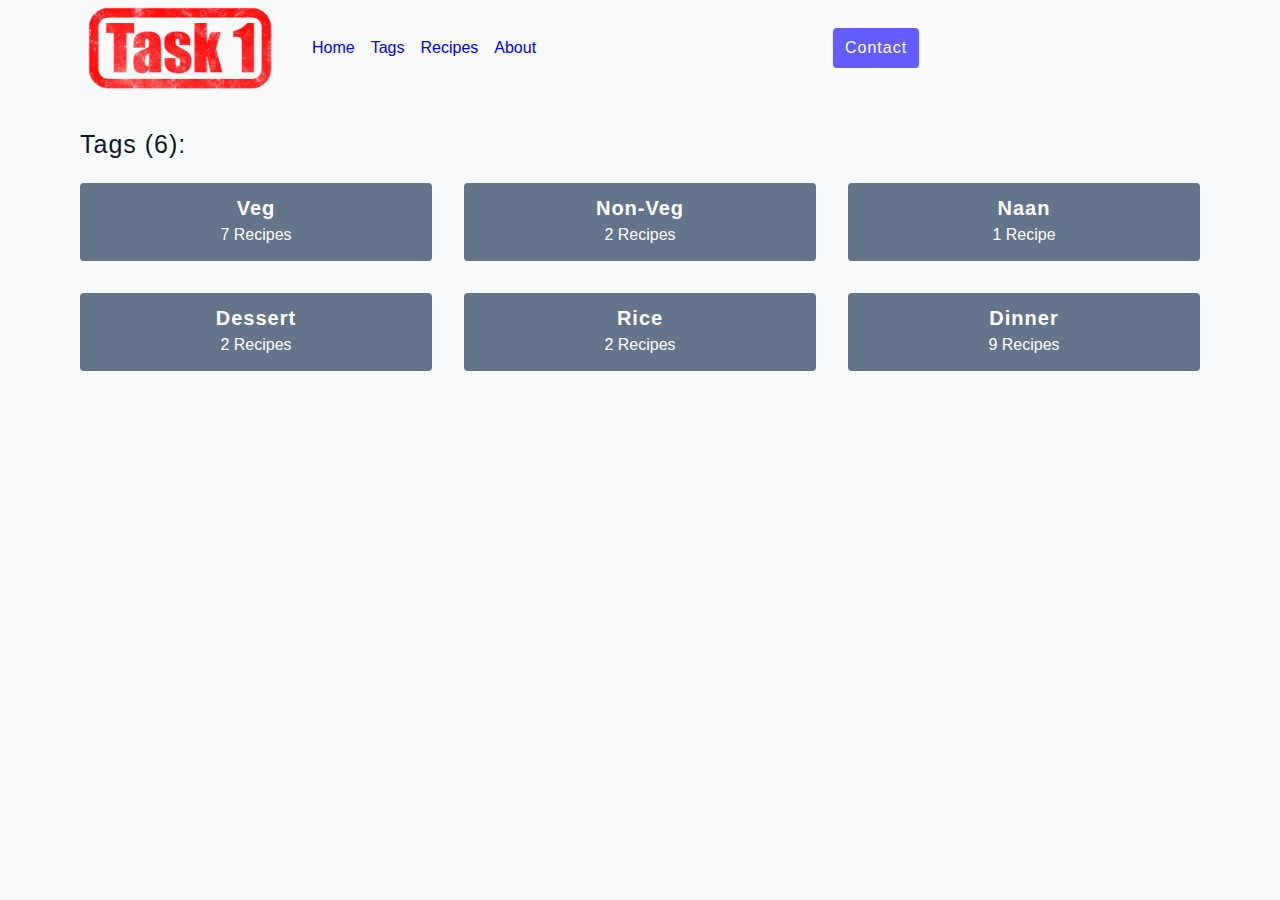
<file: Task1/tags.html>
<!DOCTYPE html>
<html lang="en">
  <head>
    <meta charset="UTF-8" />
    <meta http-equiv="X-UA-Compatible" content="IE=edge" />
    <meta name="viewport" content="width=device-width, initial-scale=1.0" />
    <title>Tags</title>
    <!-- favicon -->
    <link rel="shortcut icon" href="./assets/favicon.ico" type="image/x-icon" />
    <!-- normalize -->
    <link rel="stylesheet" href="./css/normalize.css" />
    <!-- font-awesome -->
    <link
      rel="stylesheet"
      href="https://cdnjs.cloudflare.com/ajax/libs/font-awesome/5.14.0/css/all.min.css"
    />
    <!-- main css -->
    <link rel="stylesheet" href="./css/styles.css" />
  </head>
  <body>
    <!-- nav  -->
    <nav class="navbar">
      <div class="nav-center">
        <div class="nav-header">
          <a href="index.html" class="nav-logo">
            <img src="./assets/Task-1-12-3-2023.png" alt="Recipe Site" />
          </a>
          <button class="nav-btn btn">
            <i class="fas fa-align-justify"></i>
          </button>
        </div>
        <div class="links">
          <a href="index.html" class="link"> Home </a>
          <a href="tags.html" class="link"> Tags </a>
          <a href="recipes.html" class="link"> Recipes </a>
          <a href="about.html" class="link"> About </a>

          <div class=" contact-links">
            <a  class="btn"> Contact </a>
          </div>
        </div>
      </div>
    </nav>
    <!-- end of nav -->
    <main class="page">
      <h4>Tags (6): </h4>
         <section class="tags-wrapper">
          <!-- single tag -->
              <a href="tag-template1.html" class="tag">
                <h5>Veg</h5>
                <p>7 Recipes</p>
              </a>
            <!-- end of single tag -->
          <!-- single tag -->
              <a href="tag-template2.html" class="tag">
                <h5>Non-Veg</h5>
                <p>2 Recipes</p>
              </a>
            <!-- end of single tag -->
          <!-- single tag -->
              <a href="tag-template3.html" class="tag">
                <h5>Naan</h5>
                <p>1 Recipe</p>
              </a>
            <!-- end of single tag -->
          <!-- single tag -->
              <a href="tag-template4.html" class="tag">
                <h5>Dessert</h5>
                <p>2 Recipes</p>
              </a>
            <!-- end of single tag -->
          <!-- single tag -->
              <a href="tag-template5.html" class="tag">
                <h5>Rice</h5>
                <p>2 Recipes</p>
              </a>
            <!-- end of single tag -->
            <!-- single tag -->
            <a href="tag-template6.html" class="tag">
              <h5>Dinner</h5>
              <p>9 Recipes</p>
            </a>
          <!-- end of single tag -->
        </section>
    </main>
    <script src="./js/script.js"></script>
  </body>
</html>
</file>
<file: Task1/css/styles.css>
*,
::after,
::before {
  box-sizing: border-box;
}
/* fonts */

@import url('https://fonts.googleapis.com/css2?family=Roboto:wght@400;500;600&family=Montserrat&display=swap');
html {
  font-size: 100%;
} /*16px*/

:root {
  /* colors */
  --primary-100: #e2e0ff;
  --primary-200: #c1beff;
  --primary-300: #a29dff;
  --primary-400: #837dff;
  --primary-500: #645cff;
  --primary-600: #504acc;
  --primary-700: #3c3799;
  --primary-800: #282566;
  --primary-900: #141233;

  /* grey */
  --grey-50: #f8fafc;
  --grey-100: #f1f5f9;
  --grey-200: #e2e8f0;
  --grey-300: #cbd5e1;
  --grey-400: #94a3b8;
  --grey-500: #64748b;
  --grey-600: #475569;
  --grey-700: #334155;
  --grey-800: #1e293b;
  --grey-900: #0f172a;
  /* rest of the colors */
  --black: #222;
  --white: #fff;
  --red-light: #f8d7da;
  --red-dark: #842029;
  --green-light: #d1e7dd;
  --green-dark: #0f5132;

  /* fonts  */
  --headingFont: 'Roboto', sans-serif;
  --bodyFont: 'Nunito', sans-serif;
  --smallText: 0.7em;
  /* rest of the vars */
  --backgroundColor: var(--grey-50);
  --textColor: var(--grey-900);
  --borderRadius: 0.25rem;
  --letterSpacing: 1px;
  --transition: 0.3s ease-in-out all;
  --max-width: 1120px;
  --fixed-width: 600px;

  /* box shadow*/
  --shadow-1: 0 1px 3px 0 rgba(0, 0, 0, 0.1), 0 1px 2px 0 rgba(0, 0, 0, 0.06);
  --shadow-2: 0 4px 6px -1px rgba(0, 0, 0, 0.1),
    0 2px 4px -1px rgba(0, 0, 0, 0.06);
  --shadow-3: 0 10px 15px -3px rgba(0, 0, 0, 0.1),
    0 4px 6px -2px rgba(0, 0, 0, 0.05);
  --shadow-4: 0 20px 25px -5px rgba(0, 0, 0, 0.1),
    0 10px 10px -5px rgba(0, 0, 0, 0.04);
}

body {
  background: var(--backgroundColor);
  font-family: var(--bodyFont);
  font-weight: 400;
  line-height: 1.75;
  color: var(--textColor);
}

p {
  margin-top: 0;
  margin-bottom: 1.5rem;
  max-width: 40em;
}

h1,
h2,
h3,
h4,
h5 {
  margin: 0;
  margin-bottom: 1.38rem;
  font-family: var(--headingFont);
  font-weight: 400;
  line-height: 1.3;
  text-transform: capitalize;
  letter-spacing: var(--letterSpacing);
}

h1 {
  margin-top: 0;
  font-size: 3.052rem;
}

h2 {
  font-size: 2.441rem;
}

h3 {
  font-size: 1.953rem;
}

h4 {
  font-size: 1.563rem;
}

h5 {
  font-size: 1.25rem;
}

small,
.text-small {
  font-size: var(--smallText);
}

a {
  text-decoration: none;
}
ul {
  list-style-type: none;
  padding: 0;
}

.img {
  width: 100%;
  display: block;
  object-fit: cover;
}
/* buttons */

.btn {
  cursor: pointer;
  color: var(--white);
  background: var(--primary-500);
  border: transparent;
  border-radius: var(--borderRadius);
  letter-spacing: var(--letterSpacing);
  padding: 0.375rem 0.75rem;
  box-shadow: var(--shadow-1);
  transition: var(--transtion);
  text-transform: capitalize;
  display: inline-block;
}
.btn:hover {
  background: var(--primary-700);
  box-shadow: var(--shadow-3);
}
.btn-hipster {
  color: var(--primary-500);
  background: var(--primary-200);
}
.btn-hipster:hover {
  color: var(--primary-200);
  background: var(--primary-700);
}
.btn-block {
  width: 100%;
}

/* alerts */
.alert {
  padding: 0.375rem 0.75rem;
  margin-bottom: 1rem;
  border-color: transparent;
  border-radius: var(--borderRadius);
}

.alert-danger {
  color: var(--red-dark);
  background: var(--red-light);
}
.alert-success {
  color: var(--green-dark);
  background: var(--green-light);
}
/* form */

.form {
  width: 90vw;
  max-width: var(--fixed-width);
  background: var(--white);
  border-radius: var(--borderRadius);
  box-shadow: var(--shadow-2);
  padding: 2rem 2.5rem;
  margin: 3rem auto;
}
.form-label {
  display: block;
  font-size: var(--smallText);
  margin-bottom: 0.5rem;
  text-transform: capitalize;
  letter-spacing: var(--letterSpacing);
}
.form-input,
.form-textarea {
  width: 100%;
  padding: 0.375rem 0.75rem;
  border-radius: var(--borderRadius);
  background: var(--backgroundColor);
  border: 1px solid var(--grey-200);
}

.form-row {
  margin-bottom: 1rem;
}

.form-textarea {
  height: 7rem;
}
::placeholder {
  font-family: inherit;
  color: var(--grey-400);
}
.form-alert {
  color: var(--red-dark);
  letter-spacing: var(--letterSpacing);
  text-transform: capitalize;
}
/* alert */

@keyframes spinner {
  to {
    transform: rotate(360deg);
  }
}

.loading {
  width: 6rem;
  height: 6rem;
  border: 5px solid var(--grey-400);
  border-radius: 50%;
  border-top-color: var(--primary-500);
  animation: spinner 0.6s linear infinite;
}
.loading {
  margin: 0 auto;
}
/* title */

.title {
  text-align: center;
}

.title-underline {
  background: var(--primary-500);
  width: 7rem;
  height: 0.25rem;
  margin: 0 auto;
  margin-top: -1rem;
}

/*
=============== 
Navbar
===============
*/

.navbar {
  display: flex;
  align-items: center;
  justify-content: center;
}
.nav-center {
  width: 90vw;
  max-width: var(--max-width);
}
.nav-header {
  height: 6rem;
  display: flex;
  justify-content: space-between;
  align-items: center;
}
.nav-header img {
  width: 200px;
}
.nav-logo {
  display: flex;
  align-items: flex-end;
}

.nav-btn {
  padding: 0.15rem 0.75rem;
  
}
.nav-btn i {
  font-size: 1.25rem;
}
.links {
  height: 0;
  overflow: hidden;
  display: flex;
  flex-direction: column;
  transition: var(--transition);
}
.show-links {
  height: 23.9375rem;
}

.nav-link {
  display: block;
  text-align: center;
  font-size: 1.25rem;
  text-transform: capitalize;
  color: var(--grey-900);
  letter-spacing: var(--letterSpacing);
  padding: 1rem 0;
  border-top: 1px solid var(--grey-500);
  transition: var(--transition);
}
.nav-link:hover {
  color: var(--primary-500);
}

.contact-link a {
  padding: 0.15rem 1rem;
}

@media screen and (min-width: 992px) {
  .navbar {
    height: 6rem;
  }
  .nav-center {
    display: flex;
    align-items: center;
  }
  .nav-header {
    padding: 0;
    margin-right: 2rem;
    height: auto;
  }

  .nav-btn {
    display: none;
  }
  .links {
    height: auto !important;
    flex-direction: row;
    align-items: center;
    width: 100%;
  }
  .link {
    padding: 0;
    border-top: none;
    margin-right: 1rem;
    font-size: 1rem;
  }
  .contact-links {
    margin-right: auto;
    margin-left: auto;
  }
}
/*
=============== 
Page
===============
*/

.page {
  width: 90vw;
  max-width: var(--max-width);
  margin: 0 auto;
  }
.page {
  padding-top: 2rem;
  min-height: calc(100vh - (6rem + 4rem));
}

/*
=============== 
Hero
===============
*/

.hero {
  height: 40vh;
  position: relative;
  margin-bottom: 2rem;
  background: url('../assets/Index_img.jpeg') center/cover no-repeat;
  border-radius: var(--borderRadius);
  
}
.hero-container {
  position: absolute;
  top: 0;
  left: 0;
  width: 100%;
  height: 100%;
  display: flex;
  align-items: center;
  justify-content: center;
  background: rgba(37, 35, 35, 0.4);
  border-radius: var(--borderRadius);
}
.hero-text {
  color: var(--white);
  text-align: center;
}

@media only screen and (min-width: 768px) {
  .hero-text h1 {
    font-size: 4rem;
    margin-bottom: 0;
  }
}

/*
=============== 
Recipes 
===============
*/

.recipes-container {
  display: grid;
  gap: 2rem 1rem;
}

.recipes-list {
  display: grid;
  gap: 2rem 1rem;
  padding-bottom: 3rem;
}
.tags-container {
  order: 1;
  display: flex;
  flex-direction: column;
  padding-bottom: 3rem;
  /* background: blue; */
}
.tags-container h4 {
  margin-bottom: 0.5rem;
  font-weight: 500;
}
.tags-list {
  display: grid;
  grid-template-columns: 1fr 1fr 1fr;
}
.tags-list a {
  text-transform: capitalize;
  display: block;
  color: var(--grey-500);
  transition: var(--transition);
}
.tags-list a:hover {
  color: var(--primary-500);
}
.recipe {
  display: block;
}
.recipe-img {
  height: 15rem;
  border-radius: var(--borderRadius);
  margin-bottom: 1rem;
}
.recipe h5 {
  margin-bottom: 0;
  margin-top: 0.25rem;
  line-height: 1;
  color: var(--grey-700);
}
.recipe p {
  margin-bottom: 0;
  line-height: 1;
  color: var(--grey-500);
  margin-top: 0.5rem;
  letter-spacing: var(--letterSpacing);
}
@media screen and (min-width: 576px) {
  .recipes-list {
    grid-template-columns: 1fr 1fr;
  }
  .recipe-img {
    height: 10rem;
  }
}

@media screen and (min-width: 992px) {
  .recipes-container {
    grid-template-columns: 200px 1fr;
    gap: 1rem;
  }
  .recipes-list {
    grid-template-columns: 1fr 1fr;
  }

  .recipe p {
    font-size: 0.85rem;
  }
  .tags-container {
    order: 0;
    /* background: blue; */
  }
  .tags-list {
    display: grid;
    grid-template-columns: 1fr;
  }
}

@media screen and (min-width: 1200px) {
  .recipe h5 {
    font-size: 1.15rem;
  }
  .recipes-list {
    grid-template-columns: 1fr 1fr 1fr;
  }
}
/*
=============== 
Error
===============
*/
.error-page {
  text-align: center;
  padding-top: 5rem;
}
.error-page h1 {
  font-size: 9rem;
}
/*
=============== 
About Page
===============
*/

.about-page h2 {
  text-transform: none;
  font-weight: bold;
}
.about-page {
  display: grid;
  gap: 2rem 4rem;
  padding-bottom: 3rem;
}
.about-img {
  border-radius: var(--borderRadius);
  height: 300px;
}

@media screen and (min-width: 992px) {
  .about-page {
    grid-template-columns: 1fr 1fr;
    grid-template-rows: 400px;
    align-items: center;
  }
  .about-img {
    height: 100%;
  }
}

.featured-title {
  text-align: center;
}
/*
=============== 
Contact Page
===============
*/
.contact-form {
  width: 100%;
  margin: 0;
}
.contact-container {
  display: grid;
  gap: 2rem 3rem;
  padding-bottom: 3rem;
}
@media screen and (min-width: 992px) {
  .contact-container {
    grid-template-columns: 1fr 450px;
    align-items: center;
  }
}

/*
=============== 
Tags Page
===============
*/

.tags-wrapper {
  display: grid;
  gap: 2rem;
  padding-bottom: 3rem;
}
.tag {
  background: var(--grey-500);
  border-radius: var(--borderRadius);
  text-align: center;
  color: var(--white);
  transition: var(--transition);
  padding: 0.75rem 0;
}
.tag:hover {
  background: var(--primary-500);
}
.tag h5,
.tag p {
  margin-bottom: 0;
}
.tag h5 {
  font-weight: 600;
}
@media screen and (min-width: 576px) {
  .tags-wrapper {
    grid-template-columns: 1fr 1fr;
  }
}
@media screen and (min-width: 992px) {
  .tags-wrapper {
    grid-template-columns: 1fr 1fr 1fr;
  }
}

/*
=============== 
Recipe Template
===============
*/

.recipe-hero {
  display: grid;
  gap: 3rem;
}

.recipe-hero-img {
  height: 300px;
  border-radius: var(--borderRadius);
}
.recipe-info p {
  color: var(--grey-600);
}
.recipe-icons {
  display: grid;
  grid-template-columns: repeat(3, 1fr);
  gap: 1rem;
  margin: 2rem 0;
  text-align: center;
}
.recipe-icons i {
  font-size: 1.5rem;
  color: var(--primary-500);
}
.recipe-icons h5,
.recipe-icons p {
  margin-bottom: 0;
  font-size: 0.85em;
}

.recipe-icons p {
  color: var(--grey-600);
}
.recipe-tags {
  display: flex;
  align-items: center;
  flex-wrap: wrap;
  font-size: 0.7em;
  font-weight: 600;
}
.recipe-tags a {
  background: var(--primary-500);
  border-radius: var(--borderRadius);
  color: var(--white);
  padding: 0.05rem 0.5rem;
  margin: 0 0.25rem;
  text-transform: capitalize;
}
@media screen and (min-width: 992px) {
  .recipe-hero {
    grid-template-columns: 4fr 5fr;
    align-items: center;
  }
}
.recipe-content {
  padding: 3rem 0;
  display: grid;
  gap: 2rem 5rem;
}
@media screen and (min-width: 992px) {
  .recipe-content {
    grid-template-columns: 2fr 1fr;
  }
}
.single-instruction header {
  display: grid;
  grid-template-columns: auto 1fr;
  gap: 1.5rem;
  align-items: center;
}
.single-instruction header p {
  text-transform: uppercase;
  font-weight: 600;
  color: var(--primary-500);
  margin-bottom: 0;
}
.single-instruction > p {
  color: var(--grey-700);
}

.single-instruction header div {
  height: 2px;
  background: var(--grey-300);
}

.second-column {
  display: grid;
  row-gap: 2rem;
}

.single-ingredient {
  border-bottom: 2px solid var(--grey-300);
  padding-bottom: 0.75rem;
  color: var(--grey-700);
}
.single-tool {
  border-bottom: 2px solid var(--grey-300);
  padding-bottom: 0.75rem;
  color: var(--primary-500);
  text-transform: capitalize;
}
</file>
